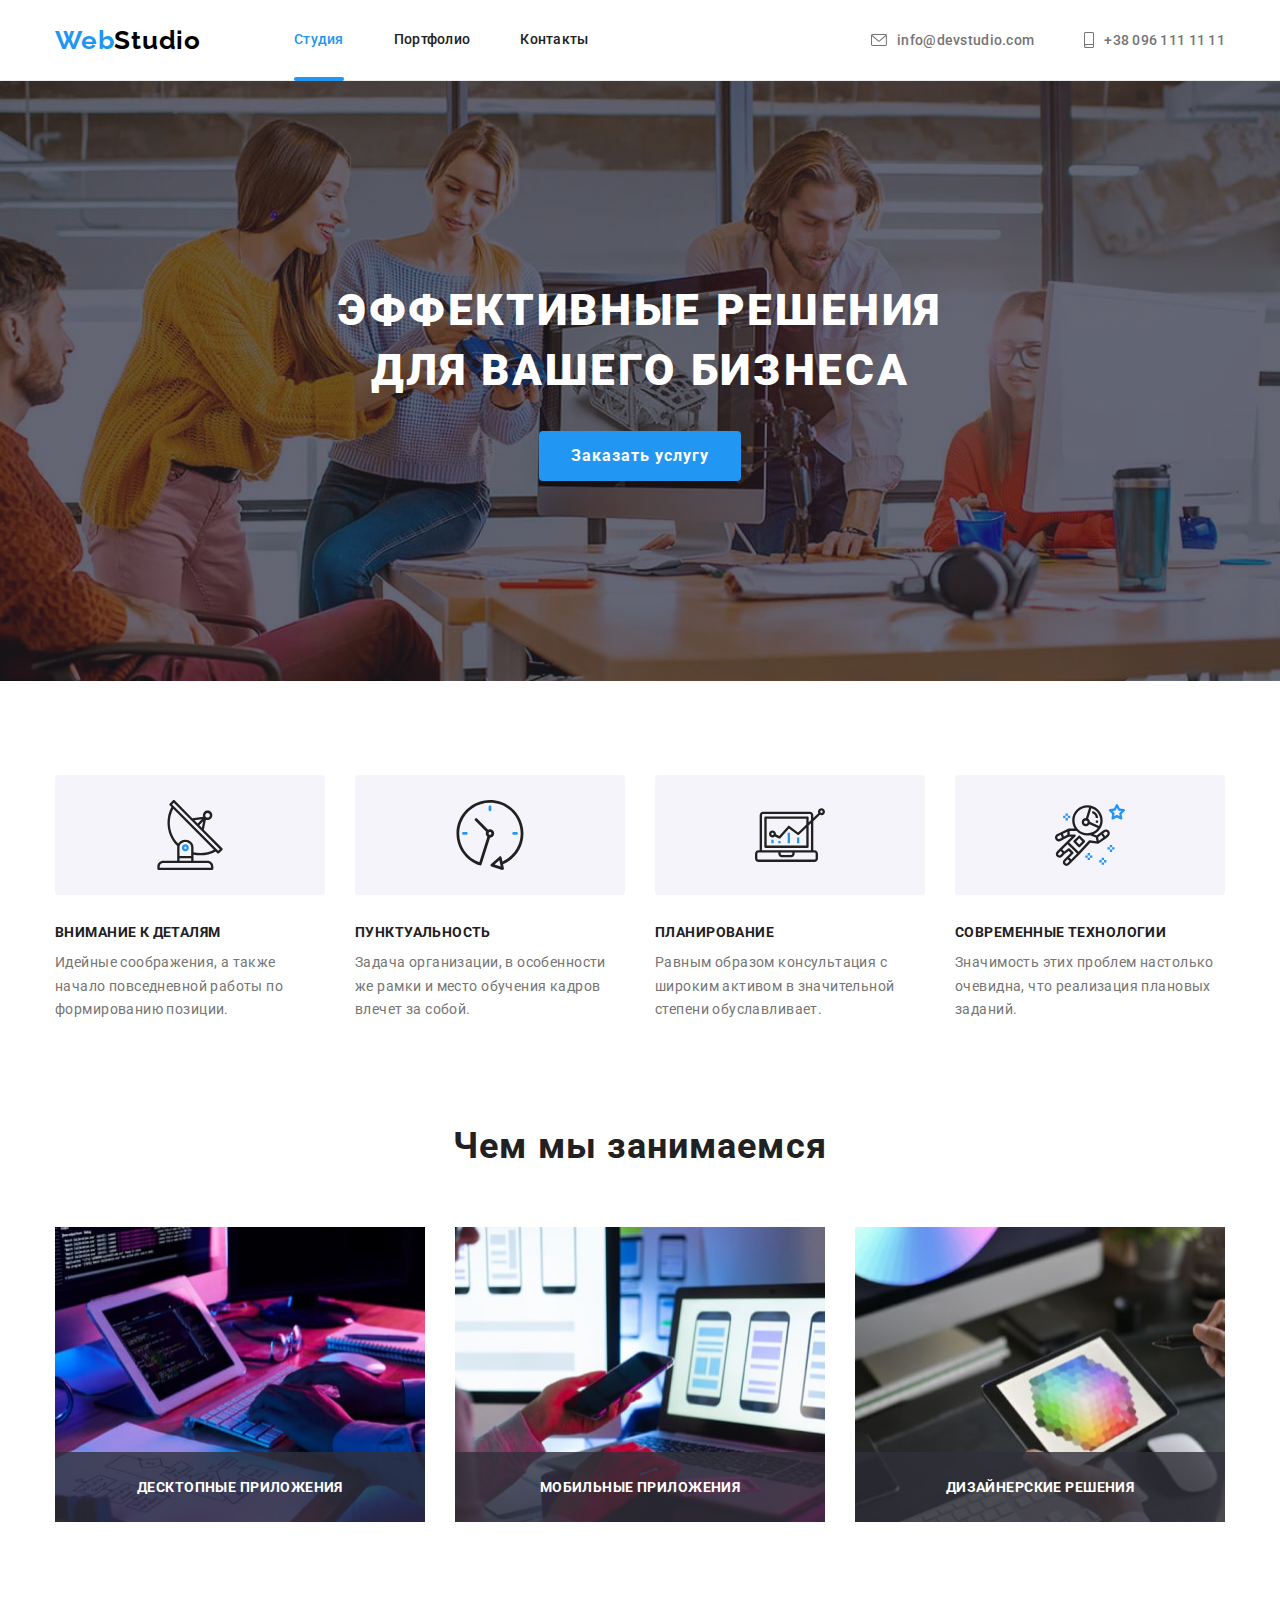
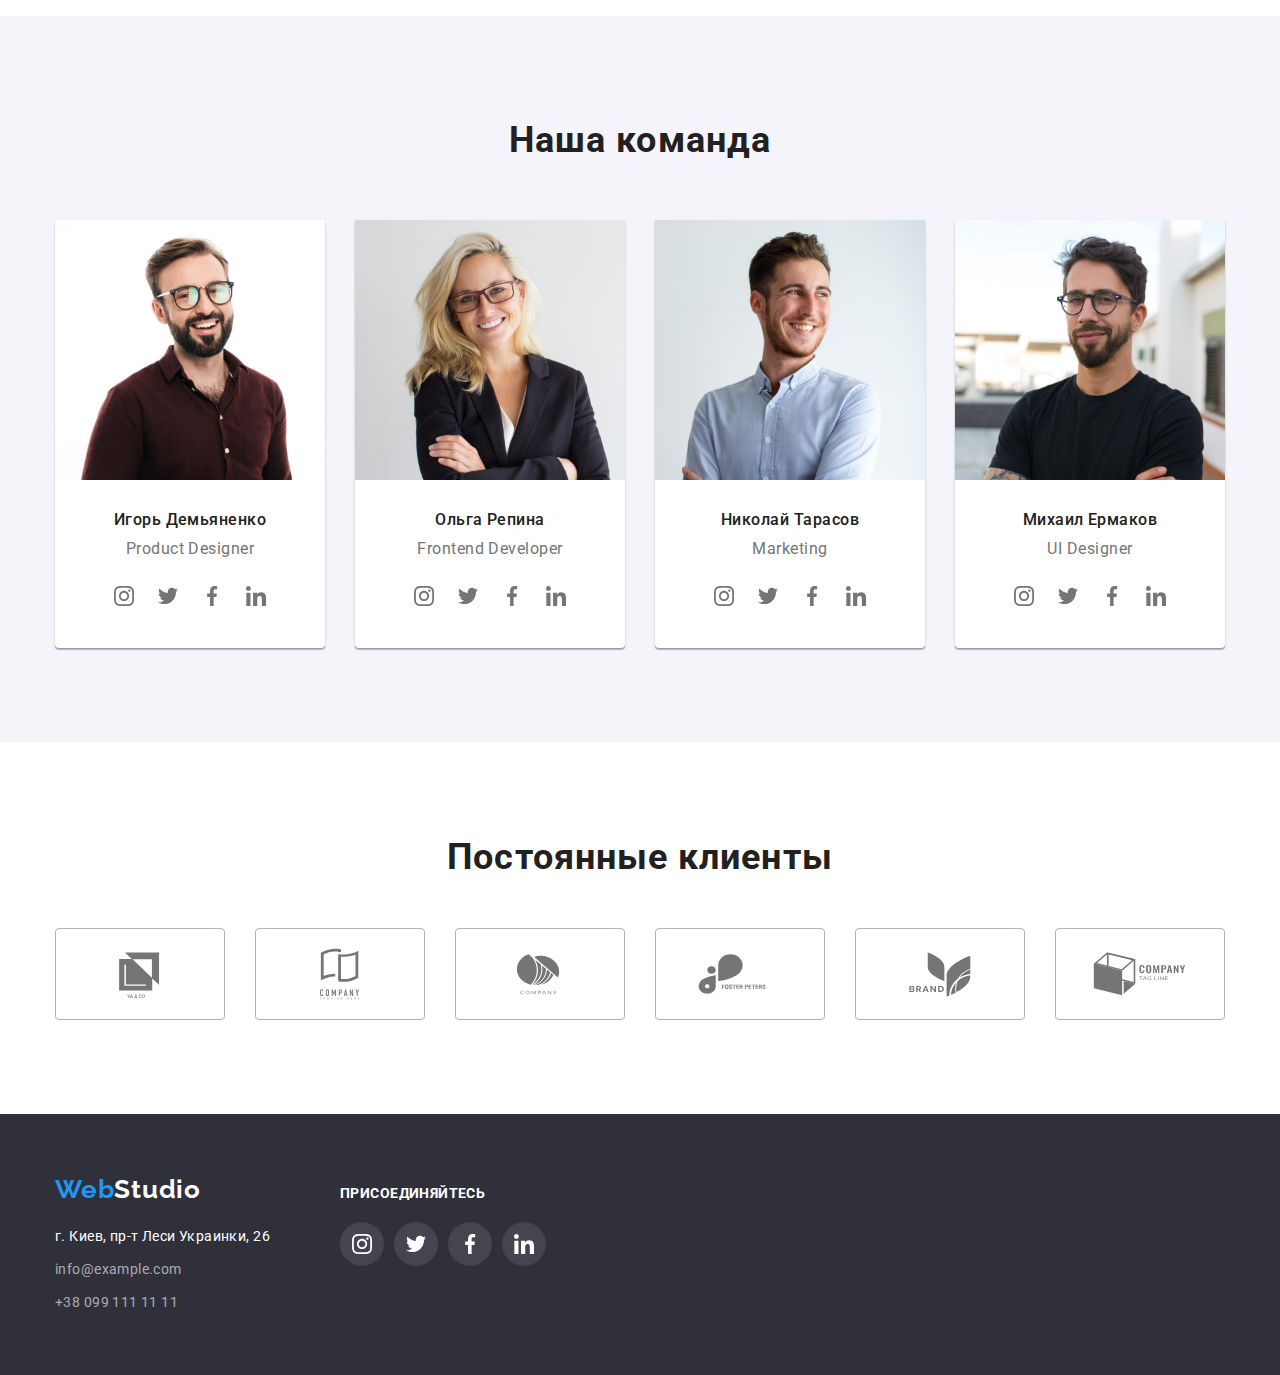
<file: index.html>
<!DOCTYPE html>
<html lang="ru">
  <head>
    <meta charset="UTF-8" />
    <meta http-equiv="X-UA-Compatible" content="IE=edge" />
    <meta name="viewport" content="width=device-width, initial-scale=1.0" />
    <title>Студия</title>
    <link rel="preconnect" href="https://fonts.googleapis.com" />
    <link rel="preconnect" href="https://fonts.gstatic.com" crossorigin />
    <link
      href="https://fonts.googleapis.com/css2?family=Raleway:wght@700&family=Roboto:wght@400;500;700;900&display=swap"
      rel="stylesheet"
    />
    <link
      rel="stylesheet"
      href="https://cdnjs.cloudflare.com/ajax/libs/modern-normalize/1.1.0/modern-normalize.min.css"
    />
    <link rel="stylesheet" href="./css/styles.css" />
  </head>

  <body>
    <!-- Header -->
    <header class="page-header">
      <div class="container">
        <nav class="page-header-navigation">
          <a class="page-logo link" href="./index.html" lang="en"
            >Web<span class="header-logo">Studio</span></a
          >
          <ul class="page-header-navigation-list list">
            <li class="page-header-navigation-item">
              <a
                class="page-header-navigation-item-link link current-page-marker"
                href="./index.html"
                >Студия</a
              >
            </li>
            <li class="page-header-navigation-item">
              <a class="page-header-navigation-item-link link" href="./portfolio.html">Портфолио</a>
            </li>
            <li class="page-header-navigation-item">
              <a class="page-header-navigation-item-link link" href="">Контакты</a>
            </li>
          </ul>
        </nav>
        <ul class="page-header-contacts-list list">
          <li class="page-header-contacts-item">
            <a class="page-header-contacts-item-link link" href="mailto:info@devstudio.com">
              <svg class="mail-icon" width="16" height="12">
                <use href="./images/icons.svg#icon-envelope"></use></svg>
              info@devstudio.com
            </a>
          </li>
          <li class="page-header-contacts-item">
            <a class="page-header-contacts-item-link link" href="tel:+380961111111"
              ><svg class="phone-icon" width="10" height="16">
                <use href="./images/icons.svg#icon-smartphone"></use></svg>
              +38 096 111 11 11
            </a>
          </li>
        </ul>
      </div>
    </header>

    <main>
      <!-- Hero Section -->
      <section class="page-hero">
        <div class="container">
          <h1 class="page-hero-title">Эффективные решения <br> для вашего бизнеса</h1>
          <button class="page-hero-button" type="button" data-modal-open>Заказать услугу</button>
        </div>
      </section>

      <!-- Benefits Section -->
      <section class="benefits-section">
        <div class="container">
          <h2 class="benefits-section-title visually-hidden">Наши преимущества</h2>
          <ul class="benefits-section-list list">
            <li class="benefits-section-item">
              <div class="thumb">
                <svg class="benefits-section-item-icon" width="70" height="70">
                  <use href="./images/icons.svg#icon-antenna"></use>
                </svg>
              </div>
              <h3 class="benefits-section-item-title">Внимание к деталям</h3>
              <p class="benefits-section-item-text">
                Идейные соображения, а также начало повседневной работы по формированию позиции.
              </p>
            </li>
            <li class="benefits-section-item">
              <div class="thumb">
                <svg class="benefits-section-item-icon" width="70" height="70">
                  <use href="./images/icons.svg#icon-clock"></use>
                </svg>
              </div>
              <h3 class="benefits-section-item-title">Пунктуальность</h3>
              <p class="benefits-section-item-text">
                Задача организации, в особенности же рамки и место обучения кадров влечет за собой.
              </p>
            </li>
            <li class="benefits-section-item">
              <div class="thumb">
                <svg class="benefits-section-item-icon" width="70" height="70">
                  <use href="./images/icons.svg#icon-diagram"></use>
                </svg>
              </div>
              <h3 class="benefits-section-item-title">Планирование</h3>
              <p class="benefits-section-item-text">
                Равным образом консультация с широким активом в значительной степени обуславливает.
              </p>
            </li>
            <li class="benefits-section-item">
              <div class="thumb">
                <svg class="benefits-section-item-icon" width="70" height="70">
                  <use href="./images/icons.svg#icon-astronaut"></use>
                </svg>
              </div>
              <h3 class="benefits-section-item-title">Современные технологии</h3>
              <p class="benefits-section-item-text">
                Значимость этих проблем настолько очевидна, что реализация плановых заданий.
              </p>
            </li>
          </ul>
        </div>
      </section>

      <!-- Our work Section -->
      <section class="our-work-sectoin">
        <div class="container">
          <h2 class="our-work-sectoin-title">Чем мы занимаемся</h2>
          <ul class="our-work-sectoin-list list">
            <li class="our-work-sectoin-item">
              <div class="our-work-sectoin-item-wrapper">
                <img
                  class="our-work-sectoin-item-picture"
                  src="./images/what-we-do/what-we-do-pic-1.jpg"
                  alt="Программист набирает прогрмный код"
                  width="370"
                  height="295"
                />
                <p class="our-work-sectoin-item-label">Десктопные приложения</p>
              </div>
            </li>
            <li class="our-work-sectoin-item">
              <div class="our-work-sectoin-item-wrapper">
                <img
                  class="our-work-sectoin-item-picture"
                  src="./images/what-we-do/what-we-do-pic-2.jpg"
                  alt="Процесс разработки мобильной версии приложения"
                  width="370"
                  height="295"
                />
                <p class="our-work-sectoin-item-label">Мобильные приложения</p>
              </div>
            </li>
            <li class="our-work-sectoin-item">
              <div class="our-work-sectoin-item-wrapper">
                <img
                  class="our-work-sectoin-item-picture"
                  src="./images/what-we-do/what-we-do-pic-3.jpg"
                  alt="Процесс выбора цвета из палитры цветов"
                  width="370"
                  height="295"
                />
                <p class="our-work-sectoin-item-label">Дизайнерские решения</p>
              </div>
            </li>
          </ul>
        </div>
      </section>

      <!-- Our team Section -->
      <section class="team-section">
        <div class="container">
          <h2 class="team-section-title">Наша команда</h2>
          <ul class="team-section-list list">
            <li class="team-section-person">
              <img
                class="team-section-person-photo"
                src="./images/our-team/team-member-pic-1.jpg"
                alt="Фотография дизайнера продукта"
                width="270"
                height="260"
              />
              <h3 class="team-section-person-name">Игорь Демьяненко</h3>
              <p class="team-section-person-profession" lang="en">Product Designer</p>
              <ul class="team-section-person-social-list list">
                <li class="team-section-person-social-item">
                  <a href="" class="team-section-person-social-item-link link"
                    ><svg class="team-section-person-social-item-icon" width="20" height="20">
                      <use href="./images/icons.svg#icon-instagram"></use></svg>
                  </a>
                </li>
                <li class="team-section-person-social-item">
                  <a href="" class="team-section-person-social-item-link link"
                    ><svg class="team-section-person-social-item-icon" width="20" height="20">
                      <use href="./images/icons.svg#icon-twitter"></use></svg>
                  </a>
                </li>
                <li class="team-section-person-social-item">
                  <a href="" class="team-section-person-social-item-link link"
                    ><svg class="team-section-person-social-item-icon" width="20" height="20">
                      <use href="./images/icons.svg#icon-facebook"></use></svg>
                  </a>
                </li>
                <li class="team-section-person-social-item">
                  <a href="" class="team-section-person-social-item-link link"
                    ><svg class="team-section-person-social-item-icon" width="20" height="20">
                      <use href="./images/icons.svg#icon-linkedin"></use></svg>
                  </a>
                </li>
              </ul>
            </li>
            <li class="team-section-person">
              <img
                class="team-section-person-photo"
                src="./images/our-team/team-member-pic-2.jpg"
                alt="Фотография фронт энд разработчика"
                width="270"
                height="260"
              />
              <h3 class="team-section-person-name">Ольга Репина</h3>
              <p class="team-section-person-profession" lang="en">Frontend Developer</p>
              <ul class="team-section-person-social-list list">
                <li class="team-section-person-social-item">
                  <a href="" class="team-section-person-social-item-link link"
                    ><svg class="team-section-person-social-item-icon" width="20" height="20">
                      <use href="./images/icons.svg#icon-instagram"></use></svg>
                  </a>
                </li>
                <li class="team-section-person-social-item">
                  <a href="" class="team-section-person-social-item-link link"
                    ><svg class="team-section-person-social-item-icon" width="20" height="20">
                      <use href="./images/icons.svg#icon-twitter"></use></svg>
                  </a>
                </li>
                <li class="team-section-person-social-item">
                  <a href="" class="team-section-person-social-item-link link"
                    ><svg class="team-section-person-social-item-icon" width="20" height="20">
                      <use href="./images/icons.svg#icon-facebook"></use></svg>
                  </a>
                </li>
                <li class="team-section-person-social-item">
                  <a href="" class="team-section-person-social-item-link link"
                    ><svg class="team-section-person-social-item-icon" width="20" height="20">
                      <use href="./images/icons.svg#icon-linkedin"></use></svg>
                  </a>
                </li>
              </ul>
            </li>
            <li class="team-section-person">
              <img
                class="team-section-person-photo"
                src="./images/our-team/team-member-pic-3.jpg"
                alt="Фотография маркетолога"
                width="270"
                height="260"
              />
              <h3 class="team-section-person-name">Николай Тарасов</h3>
              <p class="team-section-person-profession" lang="en">Marketing</p>
              <ul class="team-section-person-social-list list">
                <li class="team-section-person-social-item">
                  <a href="" class="team-section-person-social-item-link link"
                    ><svg class="team-section-person-social-item-icon" width="20" height="20">
                      <use href="./images/icons.svg#icon-instagram"></use></svg>
                  </a>
                </li>
                <li class="team-section-person-social-item">
                  <a href="" class="team-section-person-social-item-link link"
                    ><svg class="team-section-person-social-item-icon" width="20" height="20">
                      <use href="./images/icons.svg#icon-twitter"></use></svg>
                  </a>
                </li>
                <li class="team-section-person-social-item">
                  <a href="" class="team-section-person-social-item-link link"
                    ><svg class="team-section-person-social-item-icon" width="20" height="20">
                      <use href="./images/icons.svg#icon-facebook"></use></svg>
                  </a>
                </li>
                <li class="team-section-person-social-item">
                  <a href="" class="team-section-person-social-item-link link"
                    ><svg class="team-section-person-social-item-icon" width="20" height="20">
                      <use href="./images/icons.svg#icon-linkedin"></use></svg>
                  </a>
                </li>
              </ul>
            </li>
            <li class="team-section-person">
              <img
                class="team-section-person-photo"
                src="./images/our-team/team-member-pic-4.jpg"
                alt="Фотография дизайнера пользовательского интерфейса"
                width="270"
                height="260"
              />
              <h3 class="team-section-person-name">Михаил Ермаков</h3>
              <p class="team-section-person-profession" lang="en">UI Designer</p>
              <ul class="team-section-person-social-list list">
                <li class="team-section-person-social-item">
                  <a href="" class="team-section-person-social-item-link link"
                    ><svg class="team-section-person-social-item-icon" width="20" height="20">
                      <use href="./images/icons.svg#icon-instagram"></use></svg>
                  </a>
                </li>
                <li class="team-section-person-social-item">
                  <a href="" class="team-section-person-social-item-link link"
                    ><svg class="team-section-person-social-item-icon" width="20" height="20">
                      <use href="./images/icons.svg#icon-twitter"></use></svg>
                  </a>
                </li>
                <li class="team-section-person-social-item">
                  <a href="" class="team-section-person-social-item-link link"
                    ><svg class="team-section-person-social-item-icon" width="20" height="20">
                      <use href="./images/icons.svg#icon-facebook"></use></svg>
                  </a>
                </li>
                <li class="team-section-person-social-item">
                  <a href="" class="team-section-person-social-item-link link"
                    ><svg class="team-section-person-social-item-icon" width="20" height="20">
                      <use href="./images/icons.svg#icon-linkedin"></use></svg>
                  </a>
                </li>
              </ul>
            </li>
          </ul>
        </div>
      </section>

      <!-- Clients Section -->
      <section class="clients-section">
        <div class="container">
          <h2 class="clients-section-title">Постоянные клиенты</h2>
          <ul class="clients-section-list list">
            <li class="clients-section-item">
              <a class="client-section-item-link link" href=""
                ><svg class="clients-section-item-icon" width="106" height="60">
                  <use href="./images/icons.svg#icon-client-1"></use></svg>
              </a>
            </li>
            <li class="clients-section-item">
              <a class="client-section-item-link link" href=""
                ><svg class="clients-section-item-icon" width="106" height="60">
                  <use href="./images/icons.svg#icon-client-2"></use></svg>
              </a>
            </li>
            <li class="clients-section-item">
              <a class="client-section-item-link link" href=""
                ><svg class="clients-section-item-icon" width="106" height="60">
                  <use href="./images/icons.svg#icon-client-3"></use></svg>
              </a>
            </li>
            <li class="clients-section-item">
              <a class="client-section-item-link link" href=""
                ><svg class="clients-section-item-icon" width="106" height="60">
                  <use href="./images/icons.svg#icon-client-4"></use></svg>
              </a>
            </li>
            <li class="clients-section-item">
              <a class="client-section-item-link link" href=""
                ><svg class="clients-section-item-icon" width="106" height="60">
                  <use href="./images/icons.svg#icon-client-5"></use></svg>
              </a>
            </li>
            <li class="clients-section-item">
              <a class="client-section-item-link link" href=""
                ><svg class="clients-section-item-icon" width="106" height="60">
                  <use href="./images/icons.svg#icon-client-6"></use></svg>
              </a>
            </li>
          </ul>
        </div>
      </section>
    </main>

    <!-- Footer -->
    <footer class="page-footer">
      <div class="container">
        <div class="footer-contacts">
          <a class="page-logo link" href="./index.html" lang="en"
            >Web<span class="footer-logo">Studio</span></a
          >
          <address class="page-footer-address">
            <ul class="page-footer-address-list list">
              <li class="page-footer-address-item">
                <a
                  class="page-footer-address-item-address link"
                  href="https://goo.gl/maps/Gpic2GzjELETUbJ9A"
                  target="_blank"
                  rel="noopener noreferrer"
                  >г. Киев, пр-т Леси Украинки, 26</a
                >
              </li>
              <li class="page-footer-address-item">
                <a class="page-footer-address-item-mail link" href="mailto:info@example.com"
                  >info@example.com</a
                >
              </li>
              <li class="page-footer-address-item">
                <a class="page-footer-address-item-tel link" href="tel:+380991111111"
                  >+38 099 111 11 11</a
                >
              </li>
            </ul>
          </address>
        </div>

        <div class="footer-social">
          <h2 class="footer-social-title">Присоединяйтесь</h2>
          <ul class="footer-social-list list">
            <li class="footer-social-item">
              <a href="" class="footer-social-item-link link"
                ><svg class="footer-social-item-icon" width="20" height="20">
                  <use href="./images/icons.svg#icon-instagram"></use></svg>
              </a>
            </li>
            <li class="footer-social-item">
              <a href="" class="footer-social-item-link link"
                ><svg class="footer-social-item-icon" width="20" height="20">
                  <use href="./images/icons.svg#icon-twitter"></use></svg>
              </a>
            </li>
            <li class="footer-social-item">
              <a href="" class="footer-social-item-link link"
                ><svg class="footer-social-item-icon" width="20" height="20">
                  <use href="./images/icons.svg#icon-facebook"></use></svg>
              </a>
            </li>
            <li class="footer-social-item">
              <a href="" class="footer-social-item-link link"
                ><svg class="footer-social-item-icon" width="20" height="20">
                  <use href="./images/icons.svg#icon-linkedin"></use></svg>
              </a>
            </li>
          </ul>
        </div>
      </div>
    </footer>

    <div class="backdrop is-hidden" data-modal>
      <div class="modal-window">
        <button class="modal-window-close-button" type="button" data-modal-close>
          <svg class="modal-window-close-icon" width="18" height="18">
            <use href="./images/icons.svg#icon-close"></use>
          </svg>
        </button>
      </div>
    </div>

    <script src="./js/modal.js"></script>
  </body>
</html>
</file>
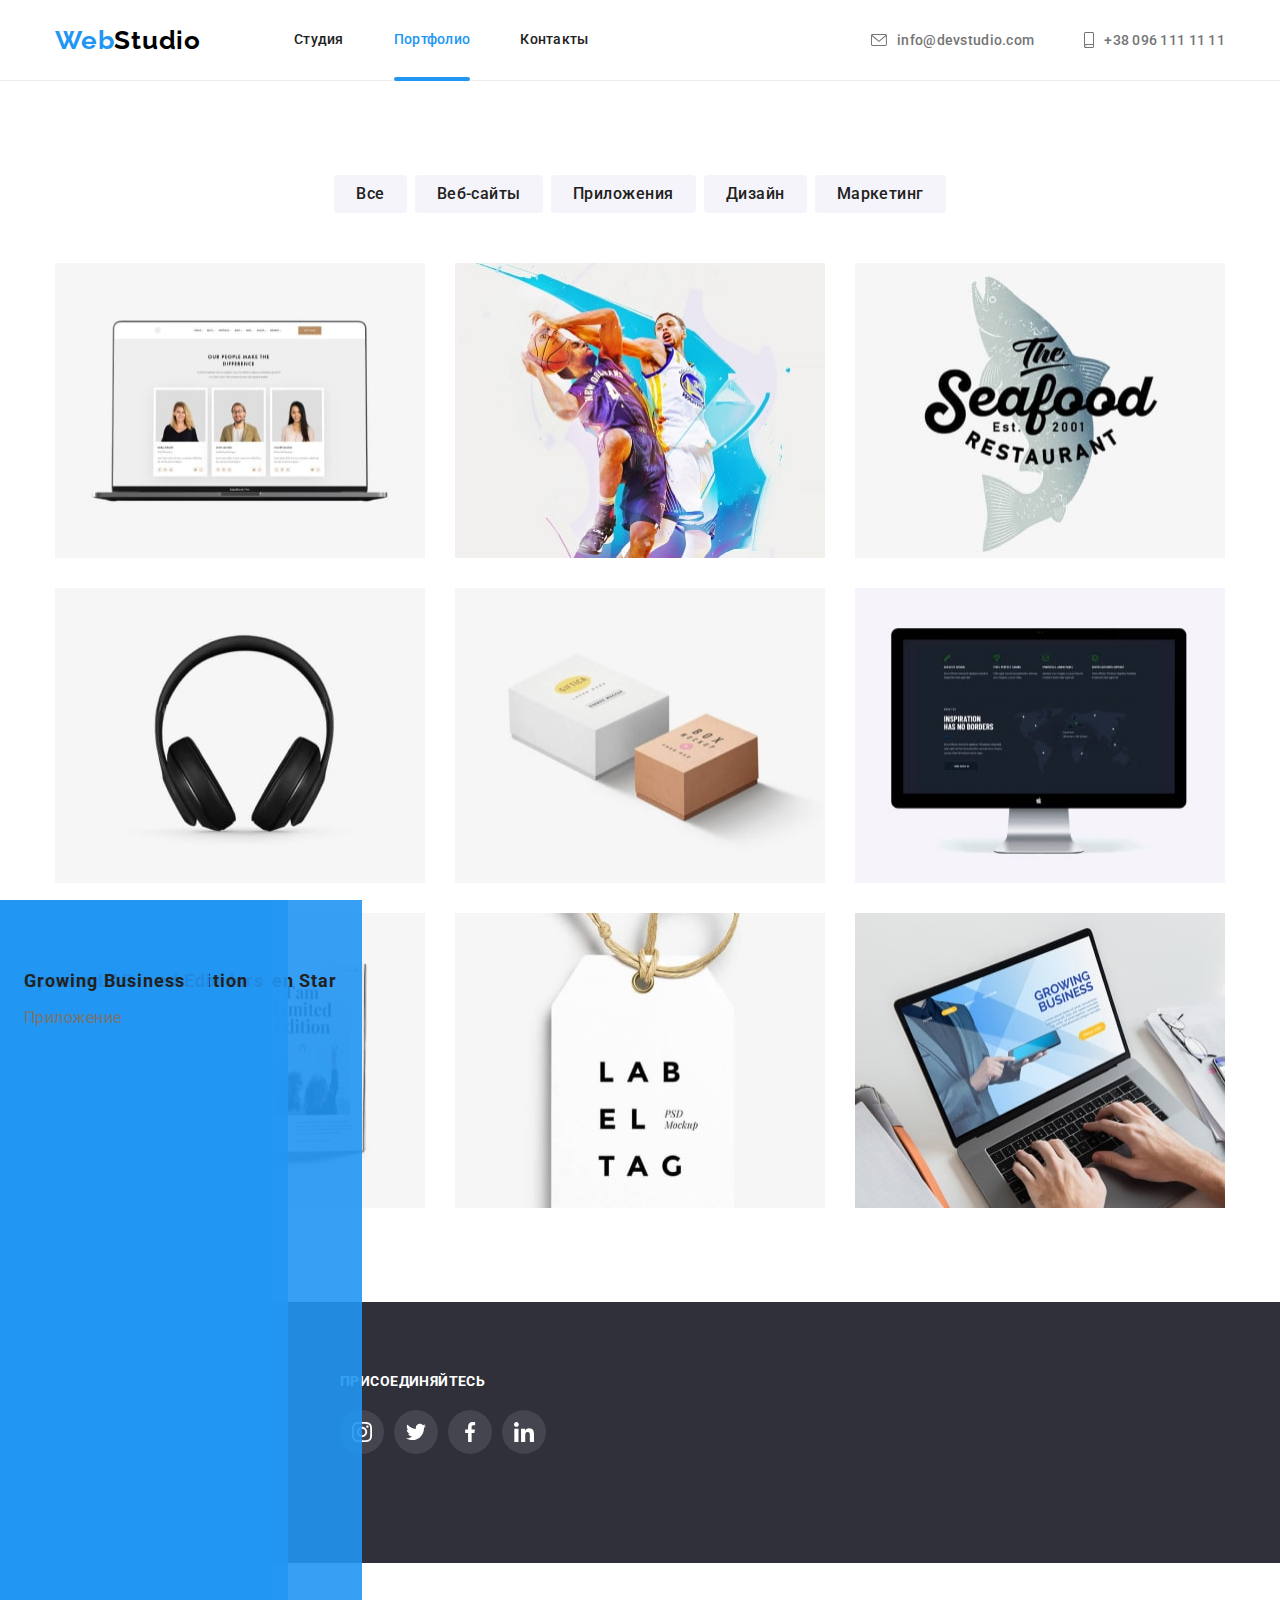
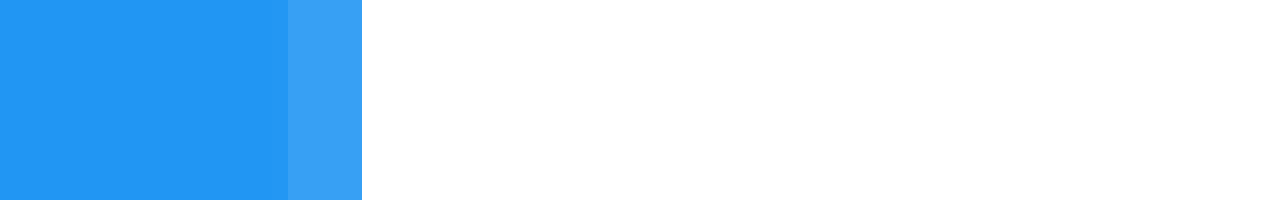
<file: portfolio.html>
<!DOCTYPE html>
<html lang="ru">
  <head>
    <meta charset="UTF-8" />
    <meta http-equiv="X-UA-Compatible" content="IE=edge" />
    <meta name="viewport" content="width=device-width, initial-scale=1.0" />
    <title>Портфолио</title>
    <link
      href="https://fonts.googleapis.com/css2?family=Raleway:wght@700&family=Roboto:wght@400;500;700;900&display=swap"
      rel="stylesheet"
    />
    <link
      rel="stylesheet"
      href="https://cdnjs.cloudflare.com/ajax/libs/modern-normalize/1.1.0/modern-normalize.min.css"
    />
    <link rel="stylesheet" href="./css/styles.css" />
  </head>

  <body>
    <!-- Header -->
    <header class="page-header">
      <div class="container">
        <nav class="page-header-navigation">
          <a class="page-logo link" href="./index.html" lang="en">Web<span class="header-logo">Studio</span></a>
          <ul class="page-header-navigation-list list">
            <li class="page-header-navigation-item">
              <a class="page-header-navigation-item-link link" href="./index.html">Студия</a>
            </li>
            <li class="page-header-navigation-item">
              <a class="page-header-navigation-item-link link current-page-marker" href="./portfolio.html">Портфолио</a>
            </li>
            <li class="page-header-navigation-item">
              <a class="page-header-navigation-item-link link" href="">Контакты</a>
            </li>
          </ul>
        </nav>
        <ul class="page-header-contacts-list list">
          <li class="page-header-contacts-item">
            <a class="page-header-contacts-item-link link" href="mailto:info@devstudio.com">
              <svg class="mail-icon" width="16" height="12">
                <use href="./images/icons.svg#icon-envelope"></use>
              </svg>info@devstudio.com
            </a>
          </li>
          <li class="page-header-contacts-item">
            <a class="page-header-contacts-item-link link" href="tel:+380961111111"><svg class="phone-icon" width="10"
                height="16">
                <use href="./images/icons.svg#icon-smartphone"></use>
              </svg>+38 096 111 11 11
            </a>
          </li>
        </ul>
      </div>
    </header>

    <main>
      <!-- Our projects section -->
      <section class="projects">
        <div class="container">
          <h1 class="section-title visually-hidden">Портфолио</h1>
          <ul class="filters-list list">
            <li class="filters-item">
              <button class="filters-button active-button" type="button">Все</button>
            </li>
            <li class="filters-item">
              <button class="filters-button" type="button">Веб-сайты</button>
            </li>
            <li class="filters-item">
              <button class="filters-button" type="button">Приложения</button>
            </li>
            <li class="filters-item">
              <button class="filters-button" type="button">Дизайн</button>
            </li>
            <li class="filters-item">
              <button class="filters-button" type="button">Маркетинг</button>
            </li>
          </ul>
          
          <ul class="project-list list">
            <li class="project-item">
              <a class="project-link link" href="">
                <img
                  class="project-preview"
                  src="./images/portfolio/portfolio-pic-1.jpg"
                  alt="Ноутбук"
                  width="370"
                  height="295"
                />
                <div class="project-item-description">
                  <h2 class="project-title">Технокряк</h2>
                  <p class="project-category">Веб-сайт</p>
                </div>
              </a>
            </li>
            <li class="project-item">
              <a class="project-link link" href="">
                <img
                  class="project-preview"
                  src="./images/portfolio/portfolio-pic-2.jpg"
                  alt="Спортсмены играют в баскетбол"
                  width="370"
                  height="295"
                />
                <div class="project-item-description">
                  <h2 class="project-title">
                    Постер <span lang="en">New Orlean vs Golden Star</span>
                  </h2>
                  <p class="project-category">Дизайн</p>
                </div>
              </a>
            </li>
            <li class="project-item">
              <a class="project-link link" href="">
                <img
                  class="project-preview"
                  src="./images/portfolio/portfolio-pic-3.jpg"
                  alt="Логотип ресторана в виде рыбы"
                  width="370"
                  height="295"
                />
                <div class="project-item-description">
                  <h2 class="project-title">Ресторан <span lang="en">Seafood</span></h2>
                  <p class="project-category">Приложение</p>
                </div>
              </a>
            </li>
            <li class="project-item">
              <a class="project-link link" href="">
                <img
                  class="project-preview"
                  src="./images/portfolio/portfolio-pic-4.jpg"
                  alt="Беспроводные аушники"
                  width="370"
                  height="295"
                />
                <div class="project-item-description">
                  <h2 class="project-title">Проект <span lang="en">Prime</span></h2>
                  <p class="project-category">Маркетинг</p>
                </div>
              </a>
            </li>
            <li class="project-item">
              <a class="project-link link" href="">
                <img
                  class="project-preview"
                  src="./images/portfolio/portfolio-pic-5.jpg"
                  alt="Две коробки"
                  width="370"
                  height="295"
                />
                <div class="project-item-description">
                  <h2 class="project-title">Проект <span lang="en">Boxes</span></h2>
                  <p class="project-category">Приложение</p>
                </div>
              </a>
            </li>
            <li class="project-item">
              <a class="project-link link" href="">
                <img
                  class="project-preview"
                  src="./images/portfolio/portfolio-pic-6.jpg"
                  lang="en"
                  alt="iMac"
                  width="370"
                  height="295"
                />
                <div class="project-item-description">
                  <h2 class="project-title" lang="en">Inspiration has no Borders</h2>
                  <p class="project-category">Веб-сайт</p>
                </div>
              </a>
            </li>
            <li class="project-item">
              <a class="project-link link" href="">
                <img
                  class="project-preview"
                  src="./images/portfolio/portfolio-pic-7.jpg"
                  alt="Разворот журнала"
                  width="370"
                  height="295"
                />
                <div class="project-item-description">
                  <h2 class="project-title">Издание <span lang="en">Limited Edition</span></h2>
                  <p class="project-category">Дизайн</p>
                </div>
              </a>
            </li>
            <li class="project-item">
              <a class="project-link link" href="">
                <img
                  class="project-preview"
                  src="./images/portfolio/portfolio-pic-8.jpg"
                  alt="Этикетка"
                  width="370"
                  height="295"
                />
                <div class="project-item-description">
                  <h2 class="project-title">Проект <span lang="en">LAB</span></h2>
                  <p class="project-category">Маркетинг</p>
                </div>
              </a>
            </li>
            <li class="project-item">
              <a class="project-link link" href="">
                <img
                  class="project-preview"
                  src="./images/portfolio/portfolio-pic-9.jpg"
                  alt="Процесс набора текста на клавиатуре ноутбука"
                  width="370"
                  height="295"
                />
                <div class="project-item-description">
                  <h2 class="project-title" lang="en">Growing Business</h2>
                  <p class="project-category">Приложение</p>
                </div>
              </a>
            </li>
          </ul>
        </div>
      </section>
    </main>

    <!-- Footer -->
    <footer class="page-footer">
      <div class="container">
        <div class="footer-contacts">
          <a class="page-logo link" href="./index.html" lang="en">Web<span class="footer-logo">Studio</span></a>
          <address class="page-footer-address">
            <ul class="page-footer-address-list list">
              <li class="page-footer-address-item">
                <a class="page-footer-address-item-address link" href="https://goo.gl/maps/Gpic2GzjELETUbJ9A"
                  target="_blank" rel="noopener noreferrer">г. Киев, пр-т Леси Украинки, 26</a>
              </li>
              <li class="page-footer-address-item">
                <a class="page-footer-address-item-mail link" href="mailto:info@example.com">info@example.com</a>
              </li>
              <li class="page-footer-address-item">
                <a class="page-footer-address-item-tel link" href="tel:+380991111111">+38 099 111 11 11</a>
              </li>
            </ul>
          </address>
        </div>
    
        <div class="footer-social">
          <h2 class="footer-social-title">Присоединяйтесь</h2>
          <ul class="footer-social-list list">
            <li class="footer-social-item"><a href="" class="footer-social-item-link link"><svg
                  class="footer-social-item-icon" width="20" height="20">
                  <use href="./images/icons.svg#icon-instagram"></use>
                </svg></a></li>
            <li class="footer-social-item"><a href="" class="footer-social-item-link link"><svg
                  class="footer-social-item-icon" width="20" height="20">
                  <use href="./images/icons.svg#icon-twitter"></use>
                </svg></a></li>
            <li class="footer-social-item"><a href="" class="footer-social-item-link link"><svg
                  class="footer-social-item-icon" width="20" height="20">
                  <use href="./images/icons.svg#icon-facebook"></use>
                </svg></a></li>
            <li class="footer-social-item"><a href="" class="footer-social-item-link link"><svg
                  class="footer-social-item-icon" width="20" height="20">
                  <use href="./images/icons.svg#icon-linkedin"></use>
                </svg></a></li>
          </ul>
        </div>
      </div>
    </footer>
  </body>
</html>
</file>
<file: css/styles.css>
:root {
  --main-title-color: #212121;
  --main-text-color: #757575;
  --main-navigation-item-color: #212121;
  --accent-color: #2196f3;
  --current-page-marker-color: #2196f3;

  --section-padding-top: 94px;
  --section-padding-bottom: 94px;
  --main-gap: 30px;
}

body {
  font-family: 'Roboto', sans-serif;
  color: var(--main-text-color);
}

h1,
h2,
h3,
h4,
h5,
h6,
p {
  margin-top: 0;
  margin-bottom: 0;
}

ul {
  margin-top: 0;
  margin-bottom: 0;
  padding-left: 0;
}

/* -***- Utiliyt classes -***- */
.visually-hidden {
  position: absolute;
  width: 1px;
  height: 1px;
  margin: -1px;
  padding: 0;
  overflow: hidden;
  border: 0;
  clip: rect(0 0 0 0);
}

.list {
  list-style: none;
}

.link {
  text-decoration: none;
}

.container {
  width: 1200px;
  padding-left: 15px;
  padding-right: 15px;
  margin: 0 auto;
}

.page-logo {
  font-family: 'Raleway', sans-serif;
  font-weight: 700;
  font-size: 26px;
  line-height: 1.19;
  letter-spacing: 0.03em;

  color: #2196f3;
}

/* -***-Index page-***- */

/* ---Header--- */
.page-header {
  border-bottom: 1px solid #ececec;
}

/* Logo */
.page-header .container {
  display: flex;
}

.page-header-navigation {
  display: flex;
  align-items: center;
}

.page-logo .header-logo {
  color: #000000;
}

/* Header Navigation */
.page-header-navigation-list {
  display: flex;
  margin-left: 93px;
}

.page-header-navigation-item + .page-header-navigation-item {
  margin-left: 50px;
}

.page-header-navigation-item-link {
  font-weight: 500;
  font-size: 14px;
  line-height: 1.14;
  letter-spacing: 0.02em;

  color: var(--main-navigation-item-color);

  display: block;
  padding-top: 32px;
  padding-bottom: 32px;

  transition: color 250ms cubic-bezier(0.4, 0, 0.2, 1);
}

.page-header-navigation-item-link:hover,
.page-header-navigation-item-link:focus {
  color: var(--accent-color);
}

/* Header Contacts */
.page-header-contacts-list {
  display: flex;
  margin-left: auto;
  align-items: center;
}

.page-header-contacts-item + .page-header-contacts-item {
  margin-left: 50px;
}

.page-header-contacts-item-link {
  font-weight: 500;
  font-size: 14px;
  line-height: 1, 14;
  letter-spacing: 0.02em;

  color: #757575;

  display: flex;
  align-items: center;
  padding-top: 32px;
  padding-bottom: 32px;

  transition: color 250ms cubic-bezier(0.4, 0, 0.2, 1);
}

.page-header-contacts-item-link:hover,
.page-header-contacts-item-link:focus {
  color: var(--accent-color);
}

.mail-icon,
.phone-icon {
  fill: currentColor;
  margin-right: 10px;
  max-height: 100%;
}

.current-page-marker {
  color: var(--current-page-marker-color);

  position: relative;
}

.current-page-marker::after {
  content: '';
  width: 100%;
  height: 4px;
  background-color: var(--accent-color);
  border-radius: 2px;

  display: block;

  position: absolute;
  left: 0;
  bottom: -1px;
}

/* ---Hero Section--- */
.page-hero {
  padding-top: 200px;
  padding-bottom: 200px;

  background-color: #c4c4c4;
  background-image: linear-gradient(rgba(47, 48, 58, 0.4), rgba(47, 48, 58, 0.4)),
    url(../images/hero-section/hero-bg.jpg);
  background-repeat: no-repeat;
  background-position: center;
  background-size: cover;
}

.page-hero-title {
  font-weight: 900;
  font-size: 44px;
  line-height: 1.36;
  letter-spacing: 0.06em;
  text-transform: uppercase;
  text-align: center;

  color: #ffffff;

  display: block;
  margin-left: auto;
  margin-right: auto;
}

.page-hero-button {
  font-family: 'Roboto', sans-serif;
  font-weight: 700;
  font-size: 16px;
  line-height: 1.87;
  letter-spacing: 0.06em;

  cursor: pointer;

  color: #ffffff;
  background-color: #2196f3;
  border: 0;
  padding: 10px 32px;
  box-shadow: 0px 4px 4px rgba(0, 0, 0, 0.15);
  border-radius: 4px;

  display: block;
  margin-top: 30px;
  margin-left: auto;
  margin-right: auto;

  transition: background-color 250ms cubic-bezier(0.4, 0, 0.2, 1);
}

.page-hero-button:hover,
.page-hero-button:focus {
  background-color: #188ce8;
}

/* ---Benefits Section--- */
.benefits-section {
  padding-top: var(--section-padding-top);
  padding-bottom: var(--section-padding-bottom);
}

.benefits-section-list {
  display: flex;
}

.benefits-section-item + .benefits-section-item {
  margin-left: var(--main-gap);
}

.benefits-section .thumb {
  width: 270px;
  height: 120px;
  display: flex;
  align-items: center;
  justify-content: center;

  background-color: #f5f4fa;
  border-radius: 4px;
}

.benefits-section-item-title {
  font-weight: 700;
  font-size: 14px;
  line-height: 1.14;
  letter-spacing: 0.03em;
  text-transform: uppercase;

  color: var(--main-title-color);

  margin-top: 30px;
}

.benefits-section-item-text {
  font-size: 14px;
  line-height: 1.71;
  letter-spacing: 0.03em;

  display: block;
  margin-top: 10px;
}

/* ---Our work Section--- */
.our-work-sectoin {
  padding-bottom: var(--section-padding-bottom);
}

.our-work-sectoin-title {
  font-weight: 700;
  font-size: 36px;
  line-height: 1.67;
  letter-spacing: 0.03em;
  text-align: center;

  color: var(--main-title-color);
}

.our-work-sectoin-list {
  display: flex;
  margin-top: 50px;
}

.our-work-sectoin-item + .our-work-sectoin-item {
  margin-left: var(--main-gap);
}

.our-work-sectoin-item-wrapper {
  position: relative;
}

.our-work-sectoin-item-picture {
  display: block;
}

.our-work-sectoin-item-label {
  font-weight: bold;
  font-size: 14px;
  line-height: calc(16 / 14);
  text-align: center;
  letter-spacing: 0.03em;
  text-transform: uppercase;

  color: #ffffff;
  background-color: rgba(47, 48, 58, 0.8);

  position: absolute;
  bottom: 0;
  left: 50%;
  transform: translate(-50%);

  width: 100%;
  padding: 27px 0;
}

/* ---Our team Section--- */
.team-section {
  padding-top: var(--section-padding-top);
  padding-bottom: var(--section-padding-bottom);

  background: #f5f4fa;
}

.team-section-title {
  font-weight: 700;
  font-size: 36px;
  line-height: 1.67;
  letter-spacing: 0.03em;
  text-align: center;

  color: var(--main-title-color);
}

.team-section-list {
  display: flex;
  margin-top: 50px;
}

.team-section-person + .team-section-person {
  margin-left: var(--main-gap);
}

.team-section-person {
  background: #ffffff;
  box-shadow: 0px 1px 3px rgba(0, 0, 0, 0.12), 0px 1px 1px rgba(0, 0, 0, 0.14),
    0px 2px 1px rgba(0, 0, 0, 0.2);
  border-radius: 0px 0px 4px 4px;
  padding-bottom: 30px;
}

.team-section-person-photo {
  display: block;
}

.team-section-person-name {
  font-weight: 500;
  font-size: 16px;
  line-height: 1.19;
  letter-spacing: 0.03em;
  text-align: center;

  color: #212121;

  margin-top: 30px;
}

.team-section-person-profession {
  font-size: 16px;
  line-height: 1.19;
  letter-spacing: 0.03em;
  text-align: center;

  margin-top: 10px;
}

.team-section-person-social-list {
  display: flex;
  justify-content: center;
  margin-top: 16px;
}

.eam-section-person-social-item:not(:last-child) {
  margin-right: 10px;
}

.team-section-person-social-item-link {
  display: flex;
  width: 44px;
  height: 44px;
  border-radius: 50%;
  align-items: center;
  justify-content: center;
  color: var(--main-text-color);

  transition: background-color 250ms cubic-bezier(0.4, 0, 0.2, 1);
}

.team-section-person-social-item-link:hover,
.team-section-person-social-item-link:focus {
  background-color: var(--accent-color);
  color: #ffffff;
}

.team-section-person-social-item-icon {
  fill: currentColor;
}

/* --Clients Section--- */
.clients-section {
  padding-top: var(--section-padding-top);
  padding-bottom: var(--section-padding-bottom);
}

.clients-section-title {
  font-weight: bold;
  font-size: 36px;
  line-height: 1.17;
  text-align: center;
  letter-spacing: 0.03em;

  color: var(--main-title-color);
}

.clients-section-list {
  display: flex;
  margin-top: 50px;
}

.clients-section-item:not(:last-child) {
  margin-right: var(--main-gap);
}

.client-section-item-link {
  display: flex;
  width: 170px;
  height: 92px;
  border: 1px solid #afb1b8;
  border-radius: 4px;
  padding: 16px 32px;
  color: var(--main-text-color);

  transition: color 250ms cubic-bezier(0.4, 0, 0.2, 1), border 250ms cubic-bezier(0.4, 0, 0.2, 1);
}

.client-section-item-link:hover,
.client-section-item-link:focus {
  color: var(--accent-color);
  border: 1px solid var(--accent-color);
}

.clients-section-item-icon {
  fill: currentColor;
}

/* ---Footer--- */
.page-footer {
  background-color: #2f303a;
}

.page-logo .footer-logo {
  color: #ffffff;
}

.page-footer .container {
  padding-top: 60px;
  padding-bottom: 60px;

  display: flex;
  align-items: baseline;
}

.page-footer-address {
  display: block;
  margin-top: 20px;
}

.page-footer-address-item + .page-footer-address-item {
  display: block;
  margin-top: 9px;
}

.page-footer-address-item-address {
  font-style: normal;
  font-size: 14px;
  line-height: 1.71;
  letter-spacing: 0.03em;

  color: #ffffff;

  transition: color 250ms cubic-bezier(0.4, 0, 0.2, 1);
}

.page-footer-address-item-address:hover,
.page-footer-address-item-address:focus {
  color: var(--accent-color);
}

.page-footer-address-item-mail,
.page-footer-address-item-tel {
  font-style: normal;
  font-size: 14px;
  line-height: 1.71;
  letter-spacing: 0.03em;

  color: rgba(255, 255, 255, 0.6);

  transition: color 250ms cubic-bezier(0.4, 0, 0.2, 1);
}

.page-footer-address-item-mail:hover,
.page-footer-address-item-mail:focus {
  color: var(--accent-color);
}

.page-footer-address-item-tel:hover,
.page-footer-address-item-tel:focus {
  color: var(--accent-color);
}

.footer-social {
  margin-left: 70px;
}

.footer-social-title {
  font-weight: bold;
  font-size: 14px;
  line-height: 1.14;
  letter-spacing: 0.03em;
  text-transform: uppercase;

  color: #ffffff;
}

.footer-social-list {
  display: flex;
  margin-top: 20px;
}

.footer-social-item:not(:last-child) {
  margin-right: 10px;
}

.footer-social-item-link {
  display: flex;
  justify-content: center;
  align-items: center;
  width: 44px;
  height: 44px;

  background-color: rgba(255, 255, 255, 0.1);
  border-radius: 50%;
  color: #ffffff;

  transition: background-color 250ms cubic-bezier(0.4, 0, 0.2, 1);
}

.footer-social-item-link:hover,
.footer-social-item-link:focus {
  background-color: var(--accent-color);
}

.footer-social-item-icon {
  fill: currentColor;
}

/* -***-Portfolio page-***- */
.projects {
  padding-top: var(--section-padding-top);
  padding-bottom: var(--section-padding-bottom);
}

/* ---Filters Section--- */
.filters-list {
  display: flex;
  justify-content: center;
}

.filters-item + .filters-item {
  margin-left: 8px;
}

.filters-button {
  font-family: 'Roboto', sans-serif;
  font-weight: 500;
  font-size: 16px;
  line-height: 1.62;
  letter-spacing: 0.03em;

  cursor: pointer;

  color: #212121;
  background: #f5f4fa;

  border-radius: 4px;
  border: 0;
  padding: 6px 22px;

  transition: color 250ms cubic-bezier(0.4, 0, 0.2, 1),
    text-shadow 250ms cubic-bezier(0.4, 0, 0.2, 1),
    background-color 250ms cubic-bezier(0.4, 0, 0.2, 1),
    box-shadow 250ms cubic-bezier(0.4, 0, 0.2, 1);
}

/* .active-button {
  color: #ffffff;
  text-shadow: 0px 4px 4px rgba(0, 0, 0, 0.25);
  background-color: #2196f3;
} */

.filters-button:hover,
.filters-button:focus {
  color: #ffffff;
  text-shadow: 0px 4px 4px rgba(0, 0, 0, 0.25);
  background-color: var(--accent-color);
  box-shadow: 0px 3px 1px rgba(0, 0, 0, 0.1), 0px 1px 2px rgba(0, 0, 0, 0.08),
    0px 2px 2px rgba(0, 0, 0, 0.12);
}

/* ---Projects Section--- */

.project-list {
  display: flex;
  flex-wrap: wrap;
  margin-top: 50px;
  margin-right: calc(-1 * var(--main-gap));
  margin-bottom: -30px;
}

.project-item {
  flex-basis: calc(100% / 3 - 30px);
  margin-right: var(--main-gap);
  margin-bottom: 30px;

  background: #ffffff;

  transition: box-shadow 250ms cubic-bezier(0.4, 0, 0.2, 1);
}

.project-item:hover,
.project-item:focus {
  box-shadow: 0px 1px 1px rgba(0, 0, 0, 0.12), 0px 4px 4px rgba(0, 0, 0, 0.06),
    1px 4px 6px rgba(0, 0, 0, 0.16);
}

.project-item-overlay {
  position: relative;
  overflow: hidden;
}

.project-preview {
  display: block;
  max-width: 100%;
}

.project-item-description {
  font-size: 18px;
  line-height: calc(28 / 18);
  letter-spacing: 0.03em;

  color: #ffffff;
  background-color: rgba(33, 150, 243, 0.9);

  overflow: auto;

  /* width: 100%; */
  height: 100%;
  padding: 63px 24px;

  position: absolute;
  top: 0;
  left: 0;
  transform: translateY(100%);

  transition: transform 250ms cubic-bezier(0.4, 0, 0.2, 1);
}

.project-item:hover .project-item-description {
  transform: translateY(0);
}

.project-item-info {
  padding: 20px 24px;
  border-left: 1px solid #eeeeee;
  border-right: 1px solid #eeeeee;
  border-bottom: 1px solid #eeeeee;
}

.project-title {
  font-weight: 700;
  font-size: 18px;
  line-height: 2;
  letter-spacing: 0.06em;

  color: var(--main-title-color);
}

.project-category {
  font-size: 16px;
  line-height: 1.87;
  letter-spacing: 0.03em;
  color: var(--main-text-color);

  margin-top: 4px;
}

/* ---Modal Window--- */
.backdrop {
  position: fixed;
  height: 100vh;
  width: 100vw;
  left: 0;
  top: 0;
  background-color: rgba(0, 0, 0, 0.2);

  opacity: 1;

  transition: opacity 250ms cubic-bezier(0.4, 0, 0.2, 1);
}

.modal-window {
  position: absolute;
  width: 528px;
  min-height: 581px;
  left: 50%;
  top: 50%;

  padding: 40px;

  background-color: #ffffff;
  box-shadow: 0px 1px 3px rgba(0, 0, 0, 0.12), 0px 1px 1px rgba(0, 0, 0, 0.14),
    0px 2px 1px rgba(0, 0, 0, 0.2);
  border-radius: 4px;

  transform: translate(-50%, -50%) scale(1);
  transition: transform 250ms cubic-bezier(0.4, 0, 0.2, 1);
}

.modal-window-close-button {
  width: 30px;
  height: 30px;
  background-color: #ffffff;
  border: 1px solid rgba(0, 0, 0, 0.1);
  border-radius: 50%;

  padding: 0;

  display: flex;
  align-items: center;
  justify-content: center;

  position: absolute;
  top: 8px;
  right: 8px;
}

.backdrop.is-hidden {
  opacity: 0;
  pointer-events: none;
}

.backdrop.is-hidden .modal-window {
  transform: translate(-50%, -50%) scale(0.9);
}
</file>
